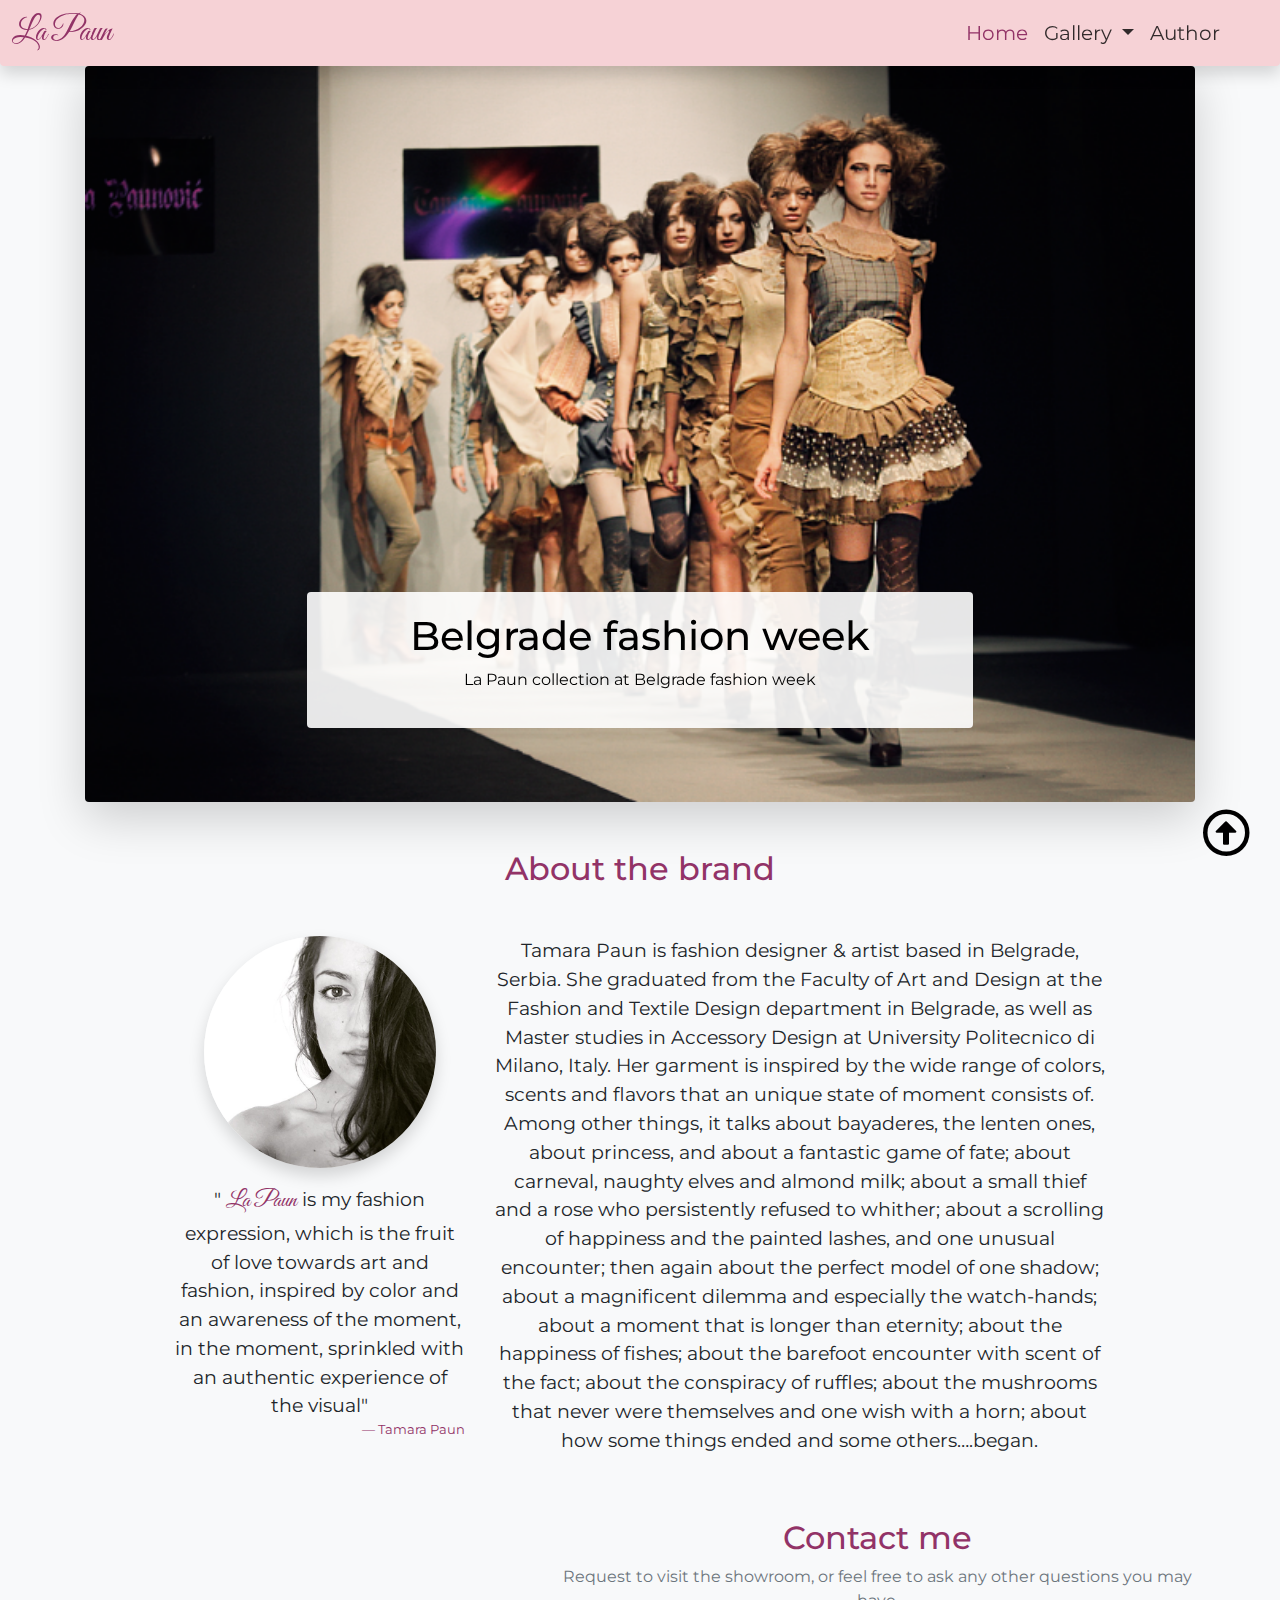
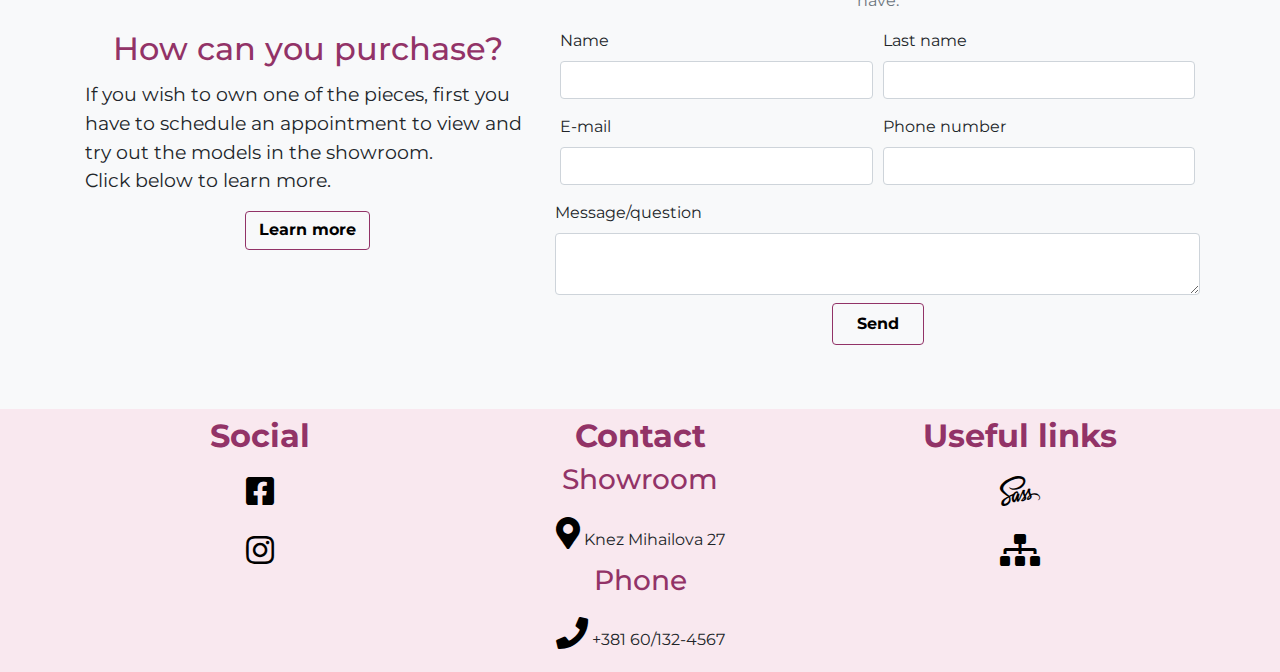
<file: index.html>
<!doctype html>
<html lang="en">
  <head>
    <meta charset="utf-8">
    <meta name="viewport" content="width=device-width, initial-scale=1, shrink-to-fit=no"/>
    <meta name="description" content="La Paun is a fashion brand created by fashion designer Tamara Paun from Serbia. She makes one of a kind and interesting designs."/>
    <meta name="keywords" content="la paun,tamara paun,fashion,designer,tamara paunovic"/>
    <link rel="shortcut icon" href="assets/img/logo.ico" type="image/x-icon"/>
    <title>La Paun</title>
    <link rel="stylesheet" href="assets/css/bootstrap.min.css">
    <link rel="stylesheet" href="https://use.fontawesome.com/releases/v5.12.1/css/all.css">
    <link rel="stylesheet" type="text/css" href="assets/css/style.min.css">

    
  </head>
  <body class="bg-light">
    <header id="nav" class="sticky-top">
      <nav class="navbar navbar-expand-md shadow rounded-bottom">
        <a class="navbar-brand ml-2" href="index.html">La Paun</a>
        <button class="navbar-toggler" type="button" data-toggle="collapse" data-target="#navbarSupportedContent" aria-controls="navbarSupportedContent" aria-expanded="false" aria-label="Toggle navigation">
            <i class="fas fa-bars"></i>
        </button>
      
        <div class="collapse navbar-collapse" id="navbarSupportedContent">
          <ul class="navbar-nav ml-auto mr-md-5">
            <li class="nav-item">
              <a class="nav-link active" href="index.html">Home</a>
            </li>
            <li class="nav-item dropdown">
              <a class="nav-link dropdown-toggle" href="#" id="navbarDropdown" role="button" data-toggle="dropdown" aria-haspopup="true" aria-expanded="false">
                Gallery
              </a>
              <div class="dropdown-menu shadow" aria-labelledby="navbarDropdown">
                <a class="dropdown-item" href="prvaKol.html">The dangerous walk<br class="d-none d-md-inline"/> on the brows edges</a>
                <hr/>
                <a class="dropdown-item" href="drugaKol.html">Collection of<br class="d-none d-md-inline"/> thoughtful items</a>
              </div>
            </li>
            <li class="nav-item">
                <a class="nav-link" href="author.html">Author </a>
              </li>
          </ul>
        </div>
      </nav>
    </header>
    <main>
      <div id="scroll"><a href="#"><i class="far fa-arrow-alt-circle-up"></i></a></div>
      <div id="carousel" class="container">
        <div id="carouselExampleSlidesOnly" class="carousel slide carousel-fade" data-ride="carousel">
          <div class="carousel-inner shadow-lg rounded">
            <div class="carousel-item active">
              <img src="assets/img/runway.png" class="d-block w-100 img-fluid" alt="...">
              <div class="carousel-caption rounded">
                <h1>Belgrade fashion week</h1>
                <p>La Paun collection at Belgrade fashion week</p>
              </div>
            </div>
            <div class="carousel-item">
                <img src="assets/img/clothes.jpg" class="d-block w-100 img-fluid" alt="...">
                <div class="carousel-caption rounded">
                  <h1>Come see my creations</h1>
                  <p><a href="#form">Ask for an appointment</a> to visit the showroom</p> 
                </div>
            </div>
          </div>
        </div>
      </div>
      <div id="about" class="container w-75 mb-5">
        <h2 class="text-center mt-5 mb-5">About the brand</h2>
        <div id="about" class="row justify-content-around">
          <div class="col-sm-12 col-lg-4 d-flex d-lg-block mb-5 mb-lg-0">
            <figure class="mx-auto">
              <img src="assets/img/tamarapaun.jpg" alt="tamarapaun" class="img-fluid rounded-circle shadow"/>
            </figure>
            <blockquote class="blockquote">
              <p class="mb-0 text-center">" <span>La Paun</span>  is my fashion expression, which is the fruit of love towards art and fashion, 
                inspired by color and an awareness of the moment, in the moment, sprinkled with an authentic experience of the visual"</p>
              <footer class="blockquote-footer text-right">Tamara Paun</footer>
            </blockquote>
          </div>
          <div class="col-sm-12 col-lg-8 d-flex">
            <p class="text-center align-self-center">Tamara Paun is fashion designer & artist based in Belgrade, Serbia. She graduated from the Faculty of Art and Design at the Fashion and Textile Design department in Belgrade, as well as Master studies in Accessory Design at University Politecnico di Milano, Italy.
              Her garment is inspired by the wide range of colors, scents and flavors that an unique state of moment consists of. Among other things, it talks about bayaderes, the lenten ones, about princess, and about a fantastic game of fate; about carneval, naughty elves and almond milk; 
              about a small thief and a rose who persistently refused to whither; about a scrolling of happiness and the painted lashes, and one unusual encounter; then again about the perfect model of one shadow; about a magnificent dilemma and especially the watch-hands; about a moment that is 
              longer than eternity; about the happiness of fishes; about the barefoot encounter with scent of the fact; about the conspiracy of ruffles; about the mushrooms that never were themselves and one wish with a horn; about how some things ended and some others….began.
              </p>
          </div>
        </div>
      </div>
      <div id="form" class="container mb-5">
        <div class="row">
          <div class="col-sm-12 col-lg-5 d-flex">
            <div class="card bg-transparent border-0 align-self-center">
              <div class="card-body p-0">
                <h2 class="card-title text-center">How can you purchase?</h2>
                <p class="card-text">If you wish to own one of the pieces, first you have to schedule an appointment to view and try out the models in the showroom. <br>Click below to learn more.</p>
                <button type="button" class="btn mx-auto d-block" data-toggle="modal" data-target="#exampleModal">Learn more</button>
                
                <div class="modal fade" id="exampleModal" tabindex="-1" role="dialog" aria-labelledby="exampleModalLabel" aria-hidden="true">
                  <div class="modal-dialog">
                    <div class="modal-content">
                      <div class="modal-header">
                        <h2 class="modal-title" id="exampleModalLabel">How to buy a creation</h2>
                        <button type="button" class="close" data-dismiss="modal" aria-label="Close">
                          <span aria-hidden="true">&times;</span>
                        </button>
                      </div>
                      <div class="modal-body">
                        <p>Because the creations are unique and not all of them are displayed on the website you need to come and see everything that is available.</p>
                        <p>First, fill out the form on the website, or call me on the provided phone number to find out when you can come to my showroom in Knez Mihailova street.</p>
                        <p>Then you can choose a model and we will take measurements for the tailor, because every piece is custom made and is not readily available in different sizes.</p>
                        <p>Once it is finished I will contact you so you can come over and pick it up and you can enjoy your new one of a kind fashion piece.</p>
                      </div>
                      <div class="modal-footer">
                        <button type="button" class="btn" data-dismiss="modal">Close</button>
                      </div>
                    </div>
                  </div>
              </div>
              </div>
            </div>
          </div>
          <div class="col-sm-12 col-lg-7">
            <h2 class="text-center mt-5 mt-lg-0">Contact me</h2>
            <p class="text-center text-muted">Request to visit the showroom, or feel free to ask any other questions you may have.</p>
            <form action method="post" class="needs-validation" novalidate="" _lpchecked="1">
              <div class="form-row">
                <div class="form-group col">
                  <label for="first-name">Name</label>
                  <input type="text" name="firstname" id="first-name" class="form-control" required=""> 
                </div>
                <div class="form-group col">
                  <label for="last-name">Last name</label>
                  <input type="text" name="lastname" id="last-name" class="form-control" required=""> 
                </div>
              </div>
              <div class="form-row">
                <div class="form-group col">
                  <label for="last-name">E-mail</label>
                  <input type="text" name="lastname" id="last-name" class="form-control" required=""> 
                </div>
                <div class="form-group col">
                  <label for="last-name">Phone number</label>
                  <input type="text" name="lastname" id="last-name" class="form-control" required=""> 
                </div>
              </div>
              <div class="form-row">
                <label for="validationTextarea">Message/question</label>
                <textarea class="form-control" id="validationTextarea" required=""></textarea>
              </div>
              <div class="form-group col">
                <button type="submit" class="btn d-block mx-auto mt-2 py-2 px-4">Send</button>
              </div>
            </form>
          </div>
        </div>
      </div>
    </main>
    <footer id="footer" class="py-2">
      <div class="container">
        <div class="row">
          <div class="col-sm-12 col-md mb-4 mb-lg-0">
            <h2 class="text-center">Social</h2>
            <ul class="list-group list-group-flush bg-transparent">
              <li class="list-group-item"> <a href="https://www.facebook.com/" target="blank"><i class="fab fa-facebook-square"></i></a></li>
              <li class="list-group-item"><a href="https://www.instagram.com/la_paun/" target="blank"><i class="fab fa-instagram"></i></a></li>
            </ul>
          </div>
          <div class="col-sm-12 col-md mb-4 mb-lg-0">
            <h2 class="text-center mb-2">Contact</h2>
            <ul class="list-group list-group-flush bg-transparent">
              <h3 class="text-center">Showroom</h3>
              <li class="list-group-item"><i class="fas fa-map-marker-alt"></i> Knez Mihailova 27</a></li>
              <h3 class="text-center">Phone</h3>
              <li class="list-group-item"><i class="fas fa-phone"></i> +381 60/132-4567</a></li>
            </ul>
          </div>
          <div class="col-sm-12 col-md">
            <h2 class="text-center">Useful links</h2>
            <ul class="list-group list-group-flush bg-transparent">
              <li class="list-group-item"> <a href="assets/css/style.scss" target="blank"><i class="fab fa-sass"></i></a></li>
              <li class="list-group-item"><a href="sitemap.xml" target="blank"><i class="fas fa-sitemap"></i></a></li>
            </ul>
          </div>
        </div>
      </div>
    </footer>
    <script src="https://code.jquery.com/jquery-3.5.1.slim.min.js" integrity="sha384-DfXdz2htPH0lsSSs5nCTpuj/zy4C+OGpamoFVy38MVBnE+IbbVYUew+OrCXaRkfj" crossorigin="anonymous"></script>
    <script src="https://cdn.jsdelivr.net/npm/popper.js@1.16.0/dist/umd/popper.min.js" integrity="sha384-Q6E9RHvbIyZFJoft+2mJbHaEWldlvI9IOYy5n3zV9zzTtmI3UksdQRVvoxMfooAo" crossorigin="anonymous"></script>
    <script src="https://stackpath.bootstrapcdn.com/bootstrap/4.5.0/js/bootstrap.min.js" integrity="sha384-OgVRvuATP1z7JjHLkuOU7Xw704+h835Lr+6QL9UvYjZE3Ipu6Tp75j7Bh/kR0JKI" crossorigin="anonymous"></script>
  </body>
</html>
</file>
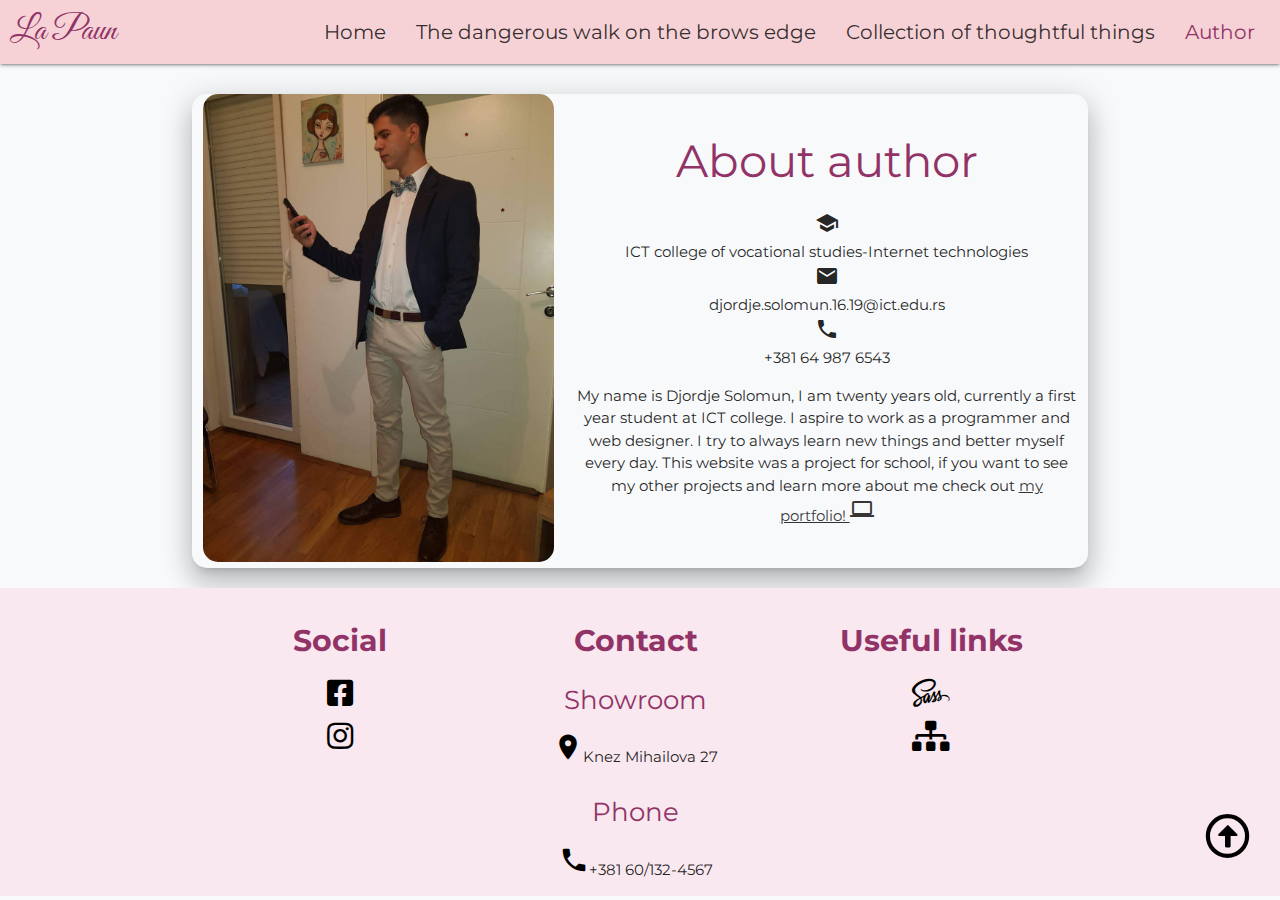
<file: author.html>
<!DOCTYPE html>
<html lang="en">
<head>
    <meta charset="UTF-8">
    <meta name="viewport" content="width=device-width, initial-scale=1.0">
    <meta name="description" content="Information about the author of La Paun website."/>
    <meta name="keywords" content="la paun, web, designer, developer, author"/>
    <link rel="shortcut icon" href="assets/img/logo.ico" type="image/x-icon"/>
    <title>About author | La Paun</title>
    <link href="https://fonts.googleapis.com/icon?family=Material+Icons" rel="stylesheet">
    <link rel="stylesheet" href="https://cdnjs.cloudflare.com/ajax/libs/materialize/1.0.0/css/materialize.min.css"/>
    <link rel="stylesheet" href="https://use.fontawesome.com/releases/v5.12.1/css/all.css"/>
    <link rel="stylesheet" href="assets/css/style.min.css"/>
</head>
<body>
    
    <header>
        <nav class="nav-wraper">
            <a href="index.html" class="brand-logo">La Paun</a>
            <a href="#" class="sidenav-trigger right" data-target="mobile-links"><i class="fas fa-bars"></i></a>
            <ul class="right hide-on-med-and-down">
                <li><a href="index.html">Home</a></li>
                <li><a href="prvaKol.html">The dangerous walk on the brows edge</a></li>
                <li><a href="drugaKol.html">Collection of thoughtful things</a></li>
                <li><a class="active" href="author.html">Author</a></li>
            </ul>
        </nav>
        <ul class="sidenav" id="mobile-links">
            <li><a href="index.html">Home</a></li>
            <li><a href="prvaKol.html" class="truncate">The dangerous walk on the brows edge</a></li>
            <li><a href="drugaKol.html">Collection of thoughtful things</a></li>
            <li><a href="author.html">Author</a></li>
        </ul>
    </header>
    
    <main id="author">
        <div id="scroll"><a href="#"><i class="far fa-arrow-alt-circle-up"></i></a></div>
        <div class="container z-depth-4">
            <div class="row">
                <div class="col s8 l5">
                        <img src="assets/img/author.jpg" alt="authorimage" class="responsive-img">
                </div>
                <div class="col s12 l7 center">
                    <h1>About author</h1>
                    <ul>
                        <li><i class="material-icons">school</i></li>
                        <li>ICT college of vocational studies-Internet technologies</li>
                        <li><i class="material-icons">email</i></li>
                        <li>djordje&#46;solomun&#46;16&#46;19&#64;ict&#46;edu&#46;rs</li>
                        <li></li>
                        <li><i class="material-icons">phone</i></li>
                        <li>+381 64 987 6543</li>
                    </ul>
                    <p>My name is Djordje Solomun, I am twenty years old, currently a first year student at ICT college. I aspire to work as a programmer and web designer.
                        I try to always learn new things and better myself every day. This website was a project for school, if you want to see my other projects and learn more
                    about me check out <a href="https://djotaa.github.io/WebPortfolio/" target="blank"> my portfolio! <i class="material-icons">laptop</i></a></p>
                </div>
            </div>
        </div>
    </main>

    <footer id="footer">
        <div class="container displayflex">
            <div class="kolona center">
                <h2 class="math2">Social</h2>
                <ul>
                    <li class="margina"><a href="https://www.facebook.com/" target="blank"><i class="fab fa-facebook-square"></i></a></li>
                    <li class="margina"><a href="https://www.instagram.com/la_paun/" target="blank"><i class="fab fa-instagram"></i></a></li>
                </ul>
            </div>
            <div class="kolona center">
                <h2 class="math2">Contact</h2>
                <ul>
                    <h3 class="math3">Showroom</h3>
                    <li><i class="material-icons">room</i>Knez Mihailova 27</li>
                    <h3 class="math3">Phone</h3>
                    <li><i class="material-icons">call</i>+381 60/132-4567</li>
                </ul>
            </div>  
            <div class="kolona center">
                <h2 class="math2">Useful links</h2>
                <ul>
                    <li class="margina"><a href="assets/css/style.scss" target="blank"><i class="fab fa-sass"></i></a></li>
                    <li class="margina"><a href="sitemap.xml" target="blank"><i class="fas fa-sitemap"></i></a></li>
                </ul>
            </div>   
        </div>
    </footer>
    <script src="https://code.jquery.com/jquery-3.5.1.min.js"></script>
    <script src="https://cdnjs.cloudflare.com/ajax/libs/materialize/1.0.0/js/materialize.min.js"></script>
    <script>
        $(document).ready(function(){
            $('.sidenav').sidenav();
            $('.dropdown-trigger').dropdown();
        })
    </script>
</body>
</html>
</file>
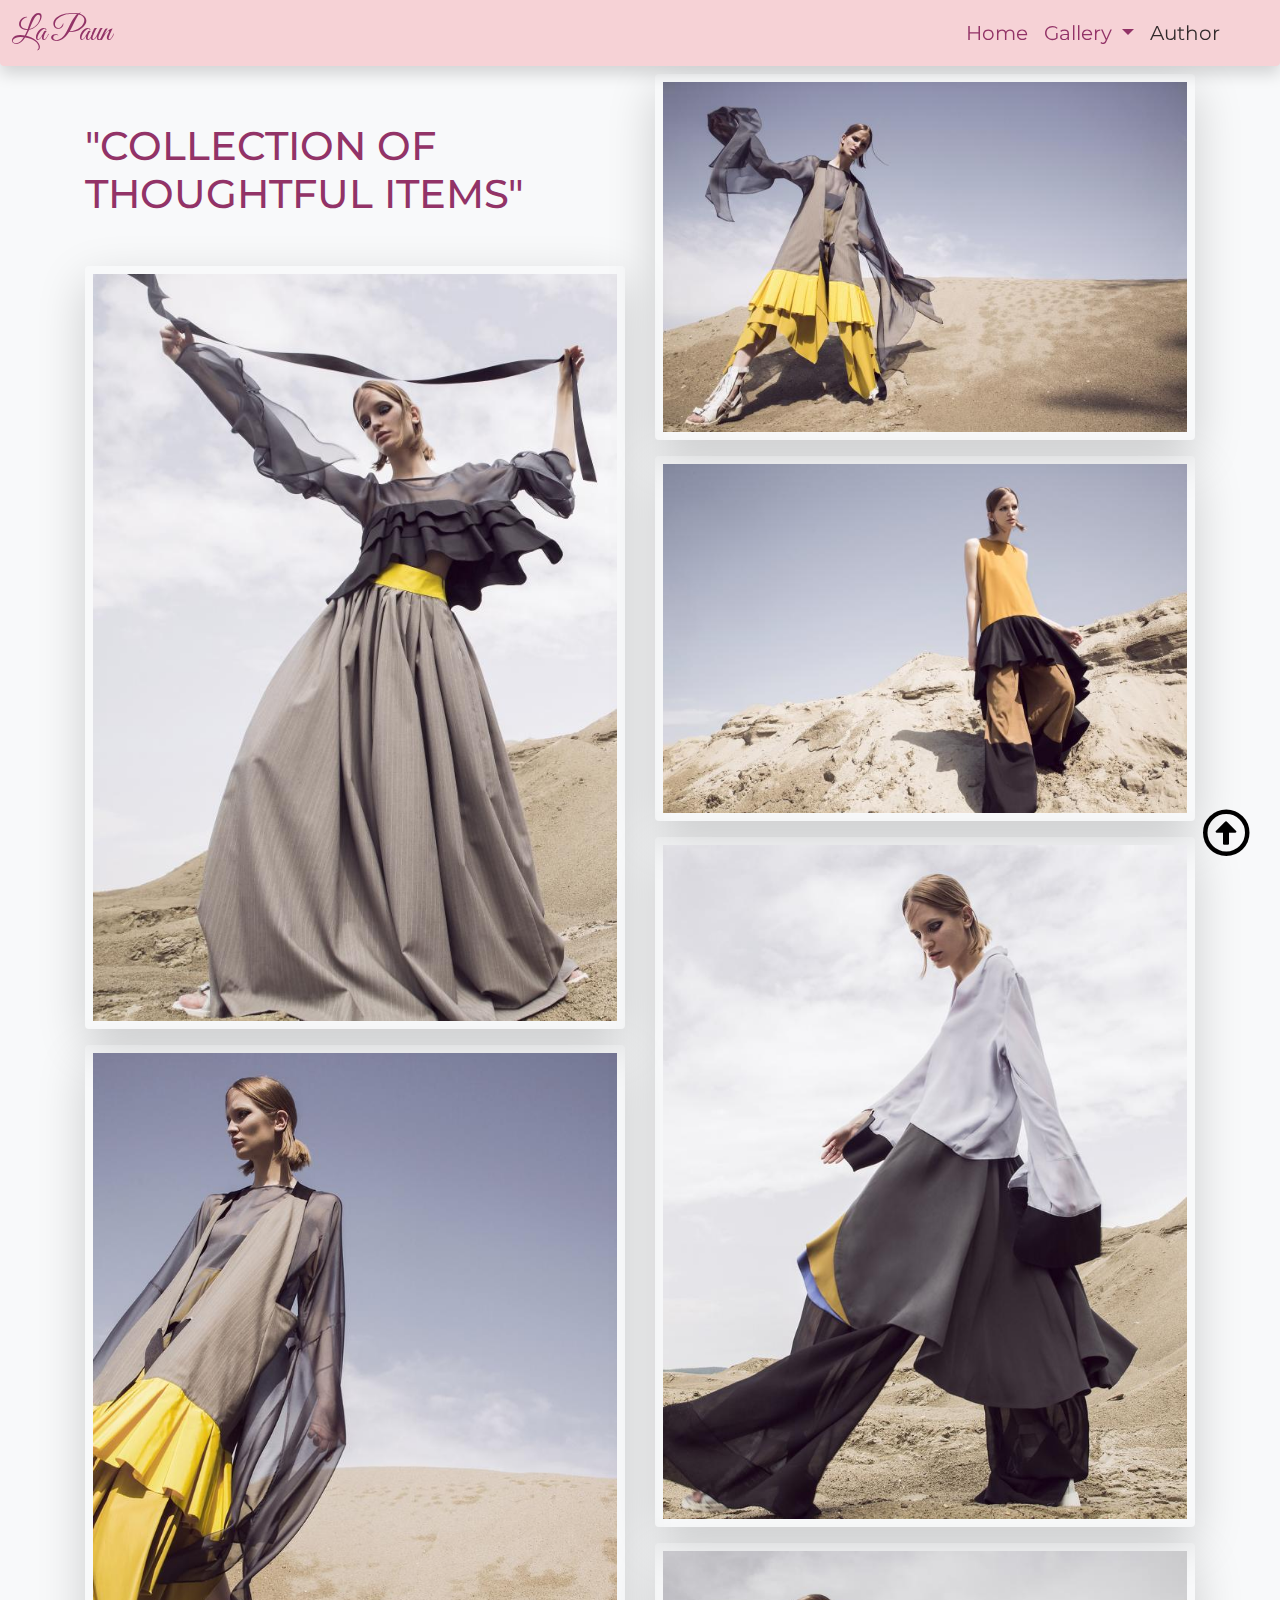
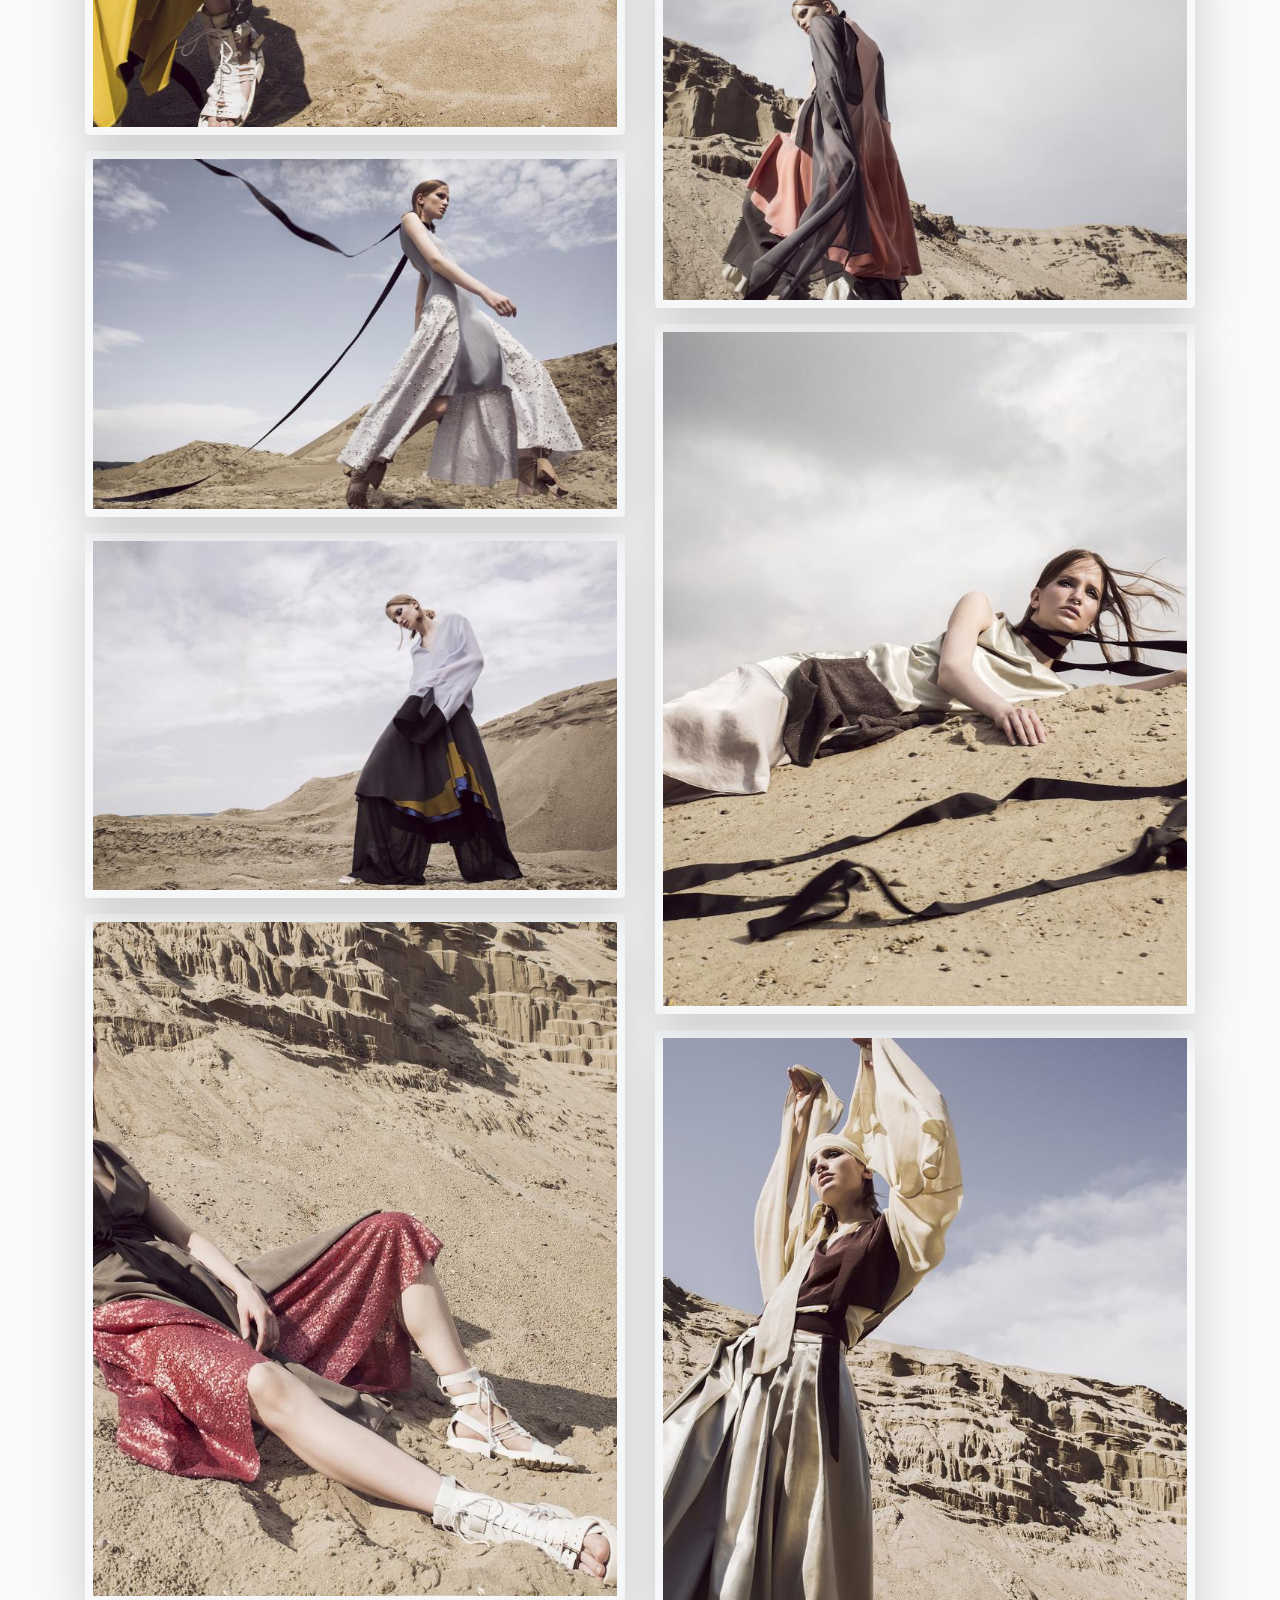
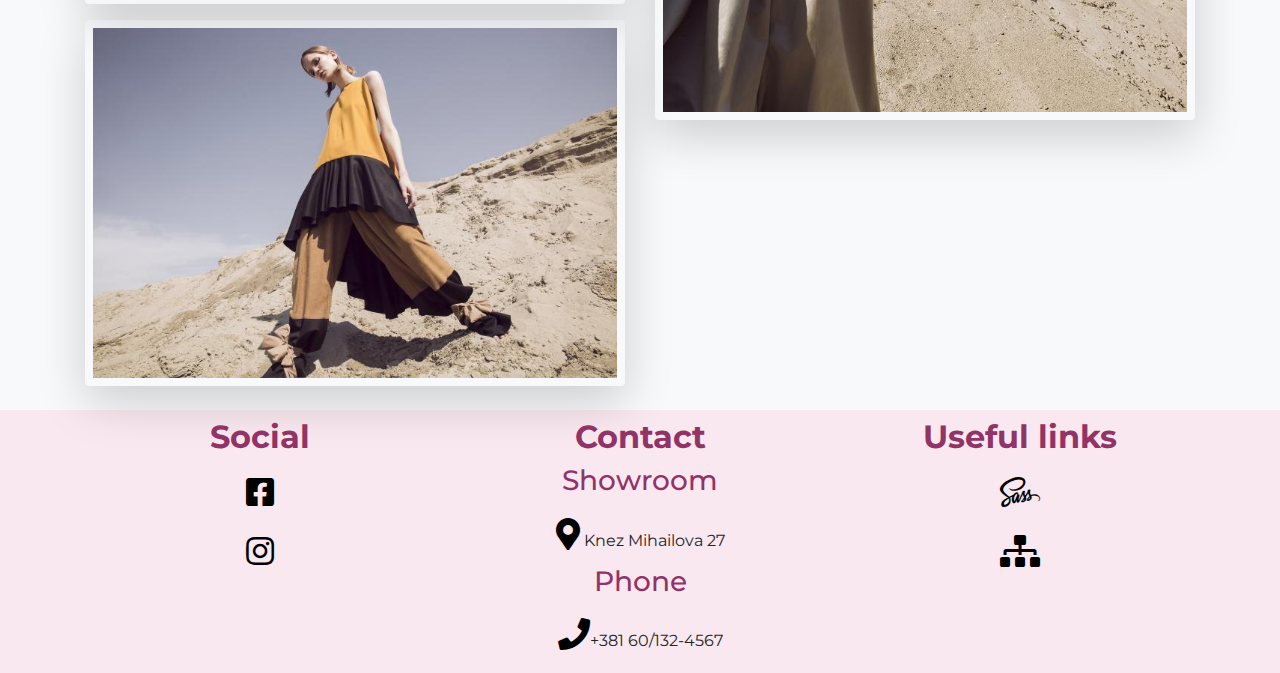
<file: drugaKol.html>
<!doctype html>
<html lang="en">
  <head>
    <meta charset="utf-8">
    <meta name="viewport" content="width=device-width, initial-scale=1, shrink-to-fit=no"/>
    <meta name="description" content="Collection of thoughtful items photo gallery"/>
    <meta name="keywords" content="la paun, fashion, designer, gallery, photo"/>
    <link rel="shortcut icon" href="assets/img/logo.ico" type="image/x-icon"/>
    <title>La Paun | Collection of thoughtful items</title>
    <link rel="stylesheet" href="assets/css/bootstrap.min.css">
    <link rel="stylesheet" href="https://use.fontawesome.com/releases/v5.12.1/css/all.css">
    <link rel="stylesheet" type="text/css" href="assets/css/style.min.css">
    
  </head>
  <body>
    

    <header class="sticky-top">
      <nav class="navbar navbar-expand-md shadow rounded-bottom">
        <a class="navbar-brand ml-2" href="index.html">La Paun</a>
        <button class="navbar-toggler" type="button" data-toggle="collapse" data-target="#navbarSupportedContent" aria-controls="navbarSupportedContent" aria-expanded="false" aria-label="Toggle navigation">
            <i class="fas fa-bars"></i>
        </button>
      
        <div class="collapse navbar-collapse" id="navbarSupportedContent">
          <ul class="navbar-nav ml-auto mr-md-5">
            <li class="nav-item">
              <a class="nav-link active" href="index.html">Home</a>
            </li>
            <li class="nav-item dropdown">
              <a class="nav-link active dropdown-toggle" href="#" id="navbarDropdown" role="button" data-toggle="dropdown" aria-haspopup="true" aria-expanded="false">
                Gallery
              </a>
              <div class="dropdown-menu shadow" aria-labelledby="navbarDropdown">
                <a class="dropdown-item" href="prvaKol.html">The dangerous walk<br class="d-none d-md-inline"/> on the brows edges</a>
                <hr/>
                <a class="dropdown-item active" href="drugaKol.html">Collection of<br class="d-none d-md-inline"/> thoughtful items</a>
              </div>
            </li>
            <li class="nav-item">
                <a class="nav-link" href="author.html">Author </a>
              </li>
          </ul>
        </div>
      </nav>
    </header>
    <main>
      <div id="scroll"><a href="#"><i class="far fa-arrow-alt-circle-up"></i></a></div>
      <div id="gallery" class="container py-2">
        <div class="row">
          <div class="col-12 col-md-6">
            <h1 class="my-5 text-uppercase">"Collection of thoughtful items"</h1>
            <figure>
              <img src="assets/img/thoughtful1.jpg" alt="thoughtful1" class="img-fluid rounded shadow-lg p-2"/>
            </figure>
            <figure>
              <img src="assets/img/thoughtful3.jpg" alt="thoughtful3" class="img-fluid rounded shadow-lg p-2"/>
            </figure>
            <figure>
              <img src="assets/img/thoughtful5.jpg" alt="thoughtful5" class="img-fluid rounded shadow-lg p-2"/>
            </figure>
            <figure>
              <img src="assets/img/thoughtful7.jpg" alt="thoughtful7" class="img-fluid rounded shadow-lg p-2"/>
            </figure>
            <figure>
              <img src="assets/img/thoughtful9.jpg" alt="thoughtful9" class="img-fluid rounded shadow-lg p-2"/>
            </figure>
            <figure>
              <img src="assets/img/thoughtful4.jpg" alt="thoughtful4" class="img-fluid rounded shadow-lg p-2"/>
            </figure>
          </div>
          <div class="col-12 col-md-6">
            <figure>
              <img src="assets/img/thoughtful2.jpg" alt="thoughtful2" class="img-fluid rounded shadow-lg p-2"/>
            </figure>
            <figure>
              <img src="assets/img/thoughtful6.jpg" alt="thoughtful6" class="img-fluid rounded shadow-lg p-2"/>
            </figure>
            <figure>
              <img src="assets/img/thoughtful8.jpg" alt="thoughtful8" class="img-fluid rounded shadow-lg p-2"/>
            </figure>
            <figure>
              <img src="assets/img/thoughtful10.jpg" alt="thoughtful10" class="img-fluid rounded shadow-lg p-2"/>
            </figure>
            <figure>
              <img src="assets/img/thoughtful12.jpg" alt="thoughtful12" class="img-fluid rounded shadow-lg p-2"/>
            </figure>
            <figure>
              <img src="assets/img/thoughtful11.jpg" alt="thoughtful11" class="img-fluid rounded shadow-lg p-2"/>
            </figure>
          </div>
        </div>
      </div>
    </main>
    
    
    <footer id="footer" class="py-2">
      <div class="container">
        <div class="row">
          <div class="col-sm-12 col-md mb-4 mb-lg-0">
            <h2 class="text-center">Social</h2>
            <ul class="list-group list-group-flush bg-transparent">
              <li class="list-group-item"> <a href="https://www.facebook.com/" target="blank"><i class="fab fa-facebook-square"></i></a></li>
              <li class="list-group-item"><a href="https://www.instagram.com/la_paun/" target="blank"><i class="fab fa-instagram"></i></a></li>
            </ul>
          </div>
          <div class="col-sm-12 col-md mb-4 mb-lg-0">
            <h2 class="text-center mb-2">Contact</h2>
            <ul class="list-group list-group-flush bg-transparent">
              <h3 class="text-center">Showroom</h3>
              <li class="list-group-item"><i class="fas fa-map-marker-alt"></i> Knez Mihailova 27</a></li>
              <h3 class="text-center">Phone</h3>
              <li class="list-group-item"><i class="fas fa-phone"></i>+381 60/132-4567</a></li>
            </ul>
          </div>
          <div class="col-sm-12 col-md">
            <h2 class="text-center">Useful links</h2>
            <ul class="list-group list-group-flush bg-transparent">
              <li class="list-group-item"> <a href="assets/css/style.scss" target="blank"><i class="fab fa-sass"></i></a></li>
              <li class="list-group-item"><a href="sitemap.xml" target="blank"><i class="fas fa-sitemap"></i></a></li>
            </ul>
          </div>
        </div>
      </div>
    </footer>
    <script src="https://code.jquery.com/jquery-3.5.1.slim.min.js" integrity="sha384-DfXdz2htPH0lsSSs5nCTpuj/zy4C+OGpamoFVy38MVBnE+IbbVYUew+OrCXaRkfj" crossorigin="anonymous"></script>
    <script src="https://cdn.jsdelivr.net/npm/popper.js@1.16.0/dist/umd/popper.min.js" integrity="sha384-Q6E9RHvbIyZFJoft+2mJbHaEWldlvI9IOYy5n3zV9zzTtmI3UksdQRVvoxMfooAo" crossorigin="anonymous"></script>
    <script src="https://stackpath.bootstrapcdn.com/bootstrap/4.5.0/js/bootstrap.min.js" integrity="sha384-OgVRvuATP1z7JjHLkuOU7Xw704+h835Lr+6QL9UvYjZE3Ipu6Tp75j7Bh/kR0JKI" crossorigin="anonymous"></script>
  </body>
</html>
</file>
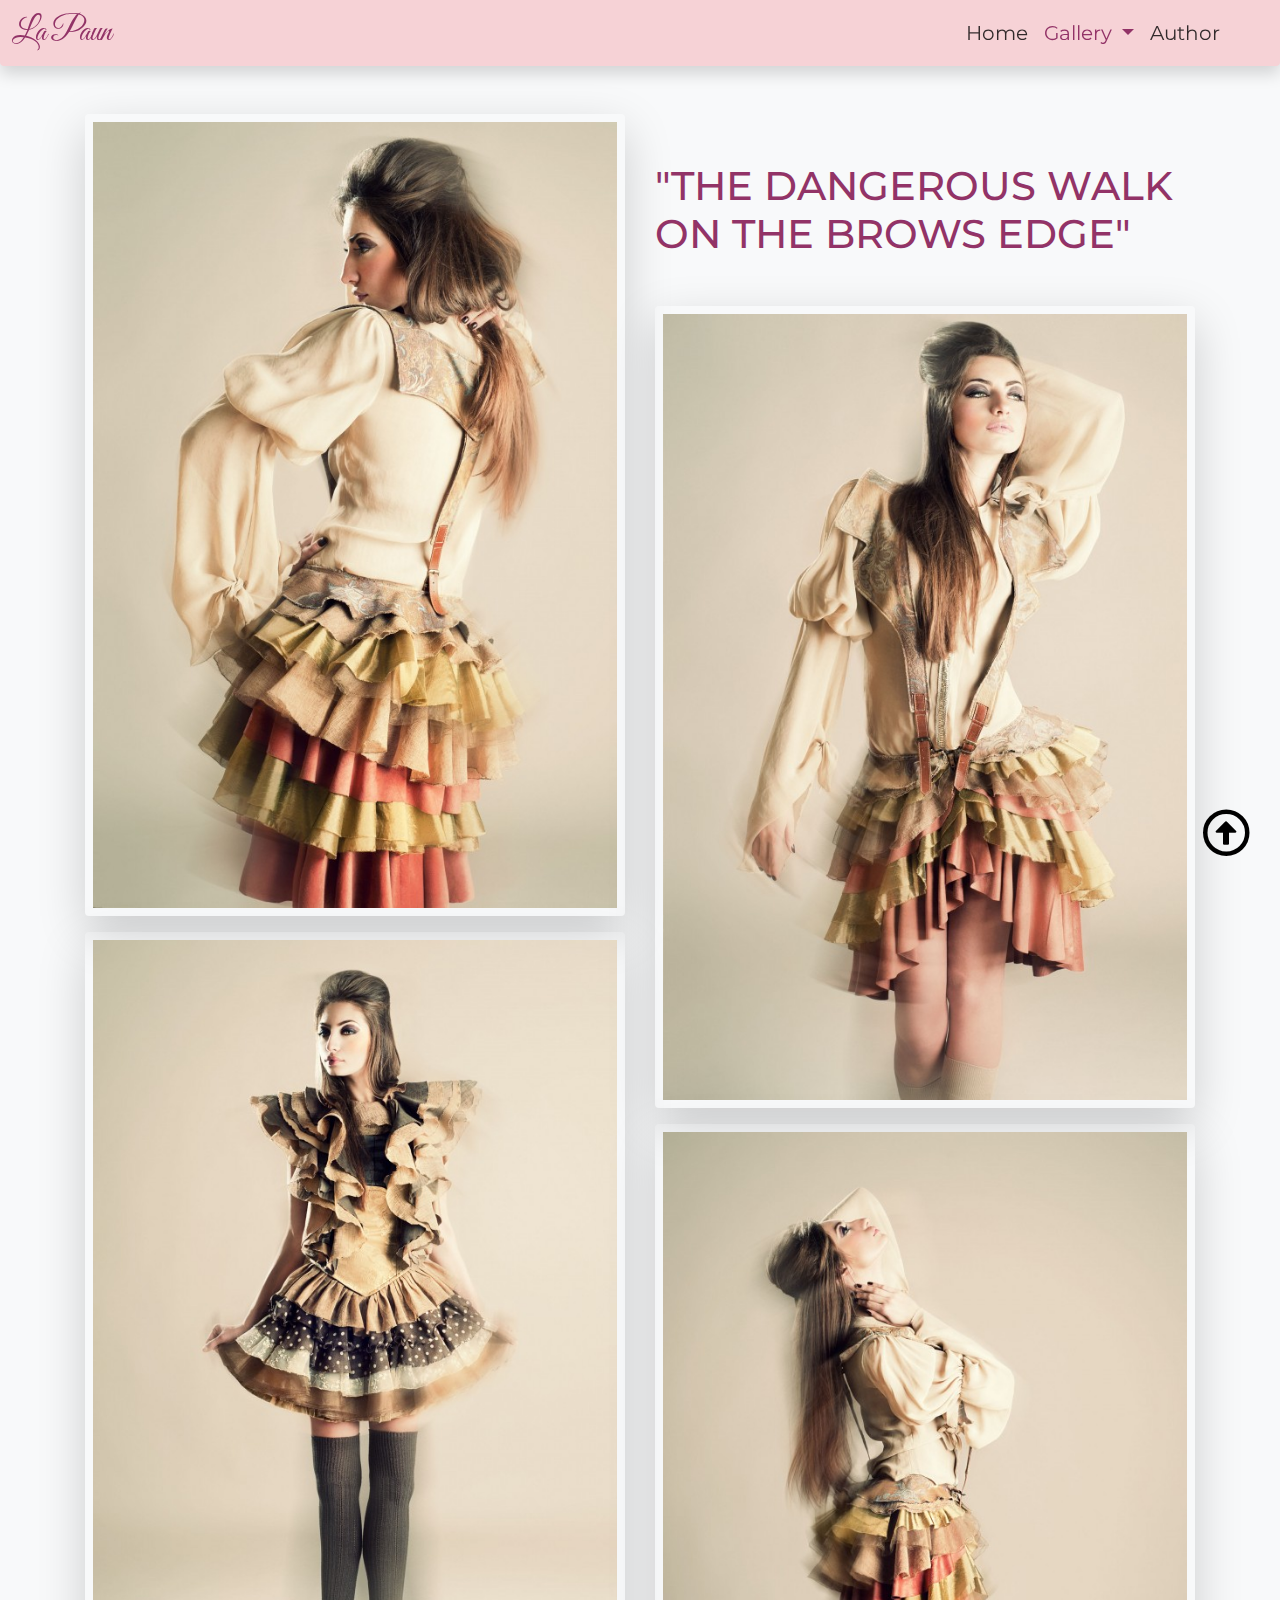
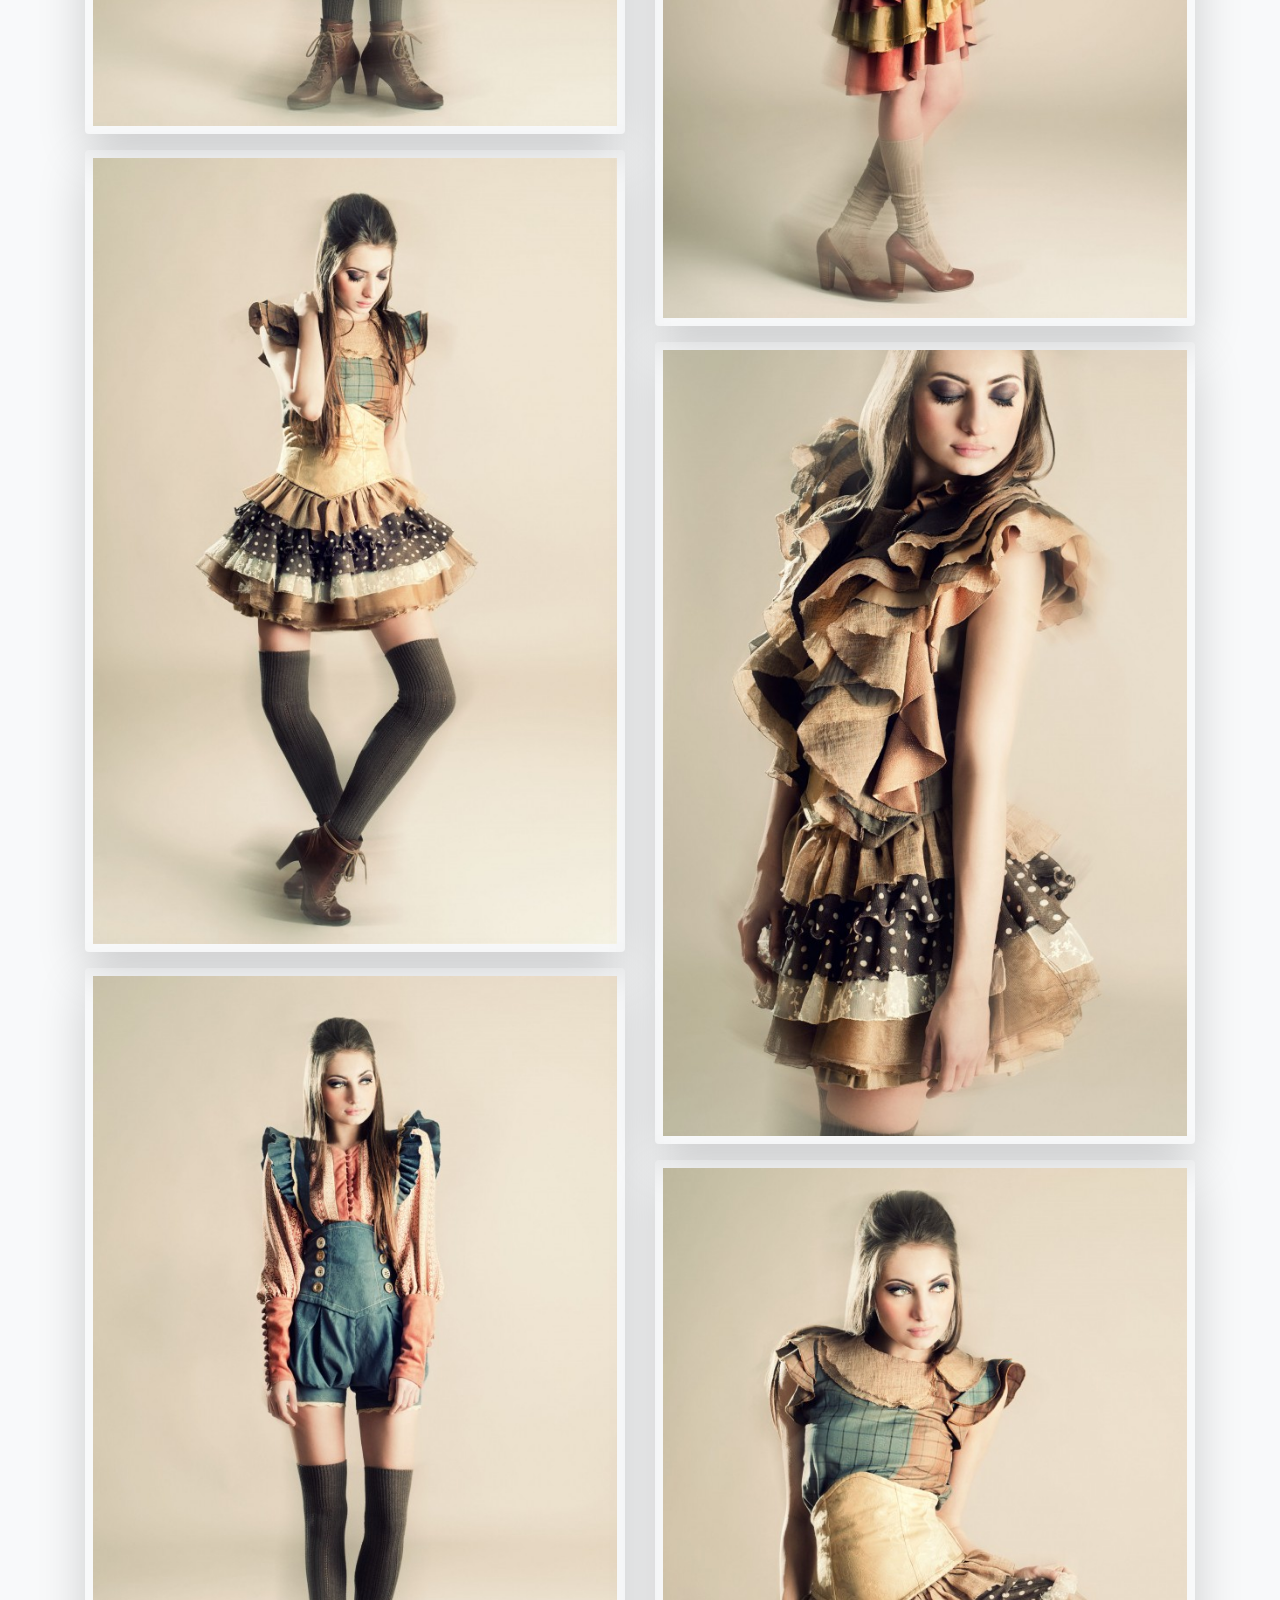
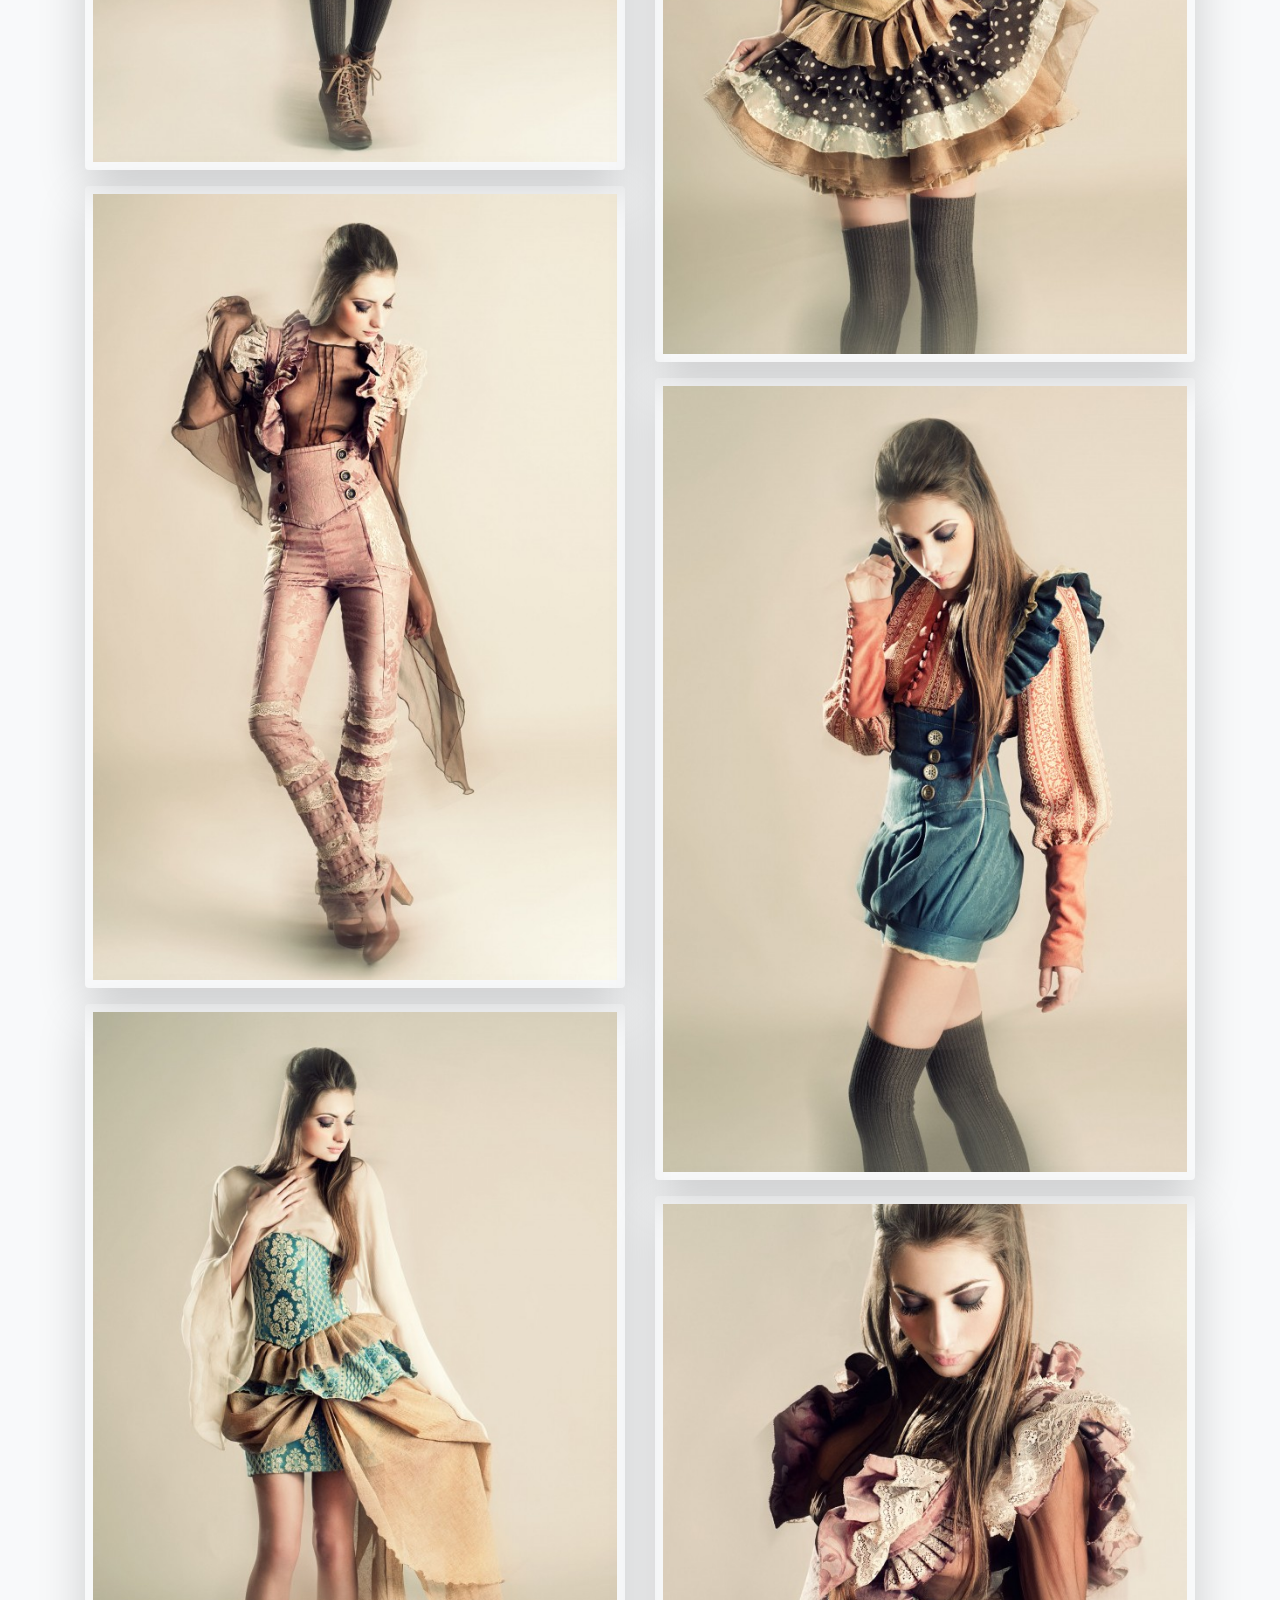
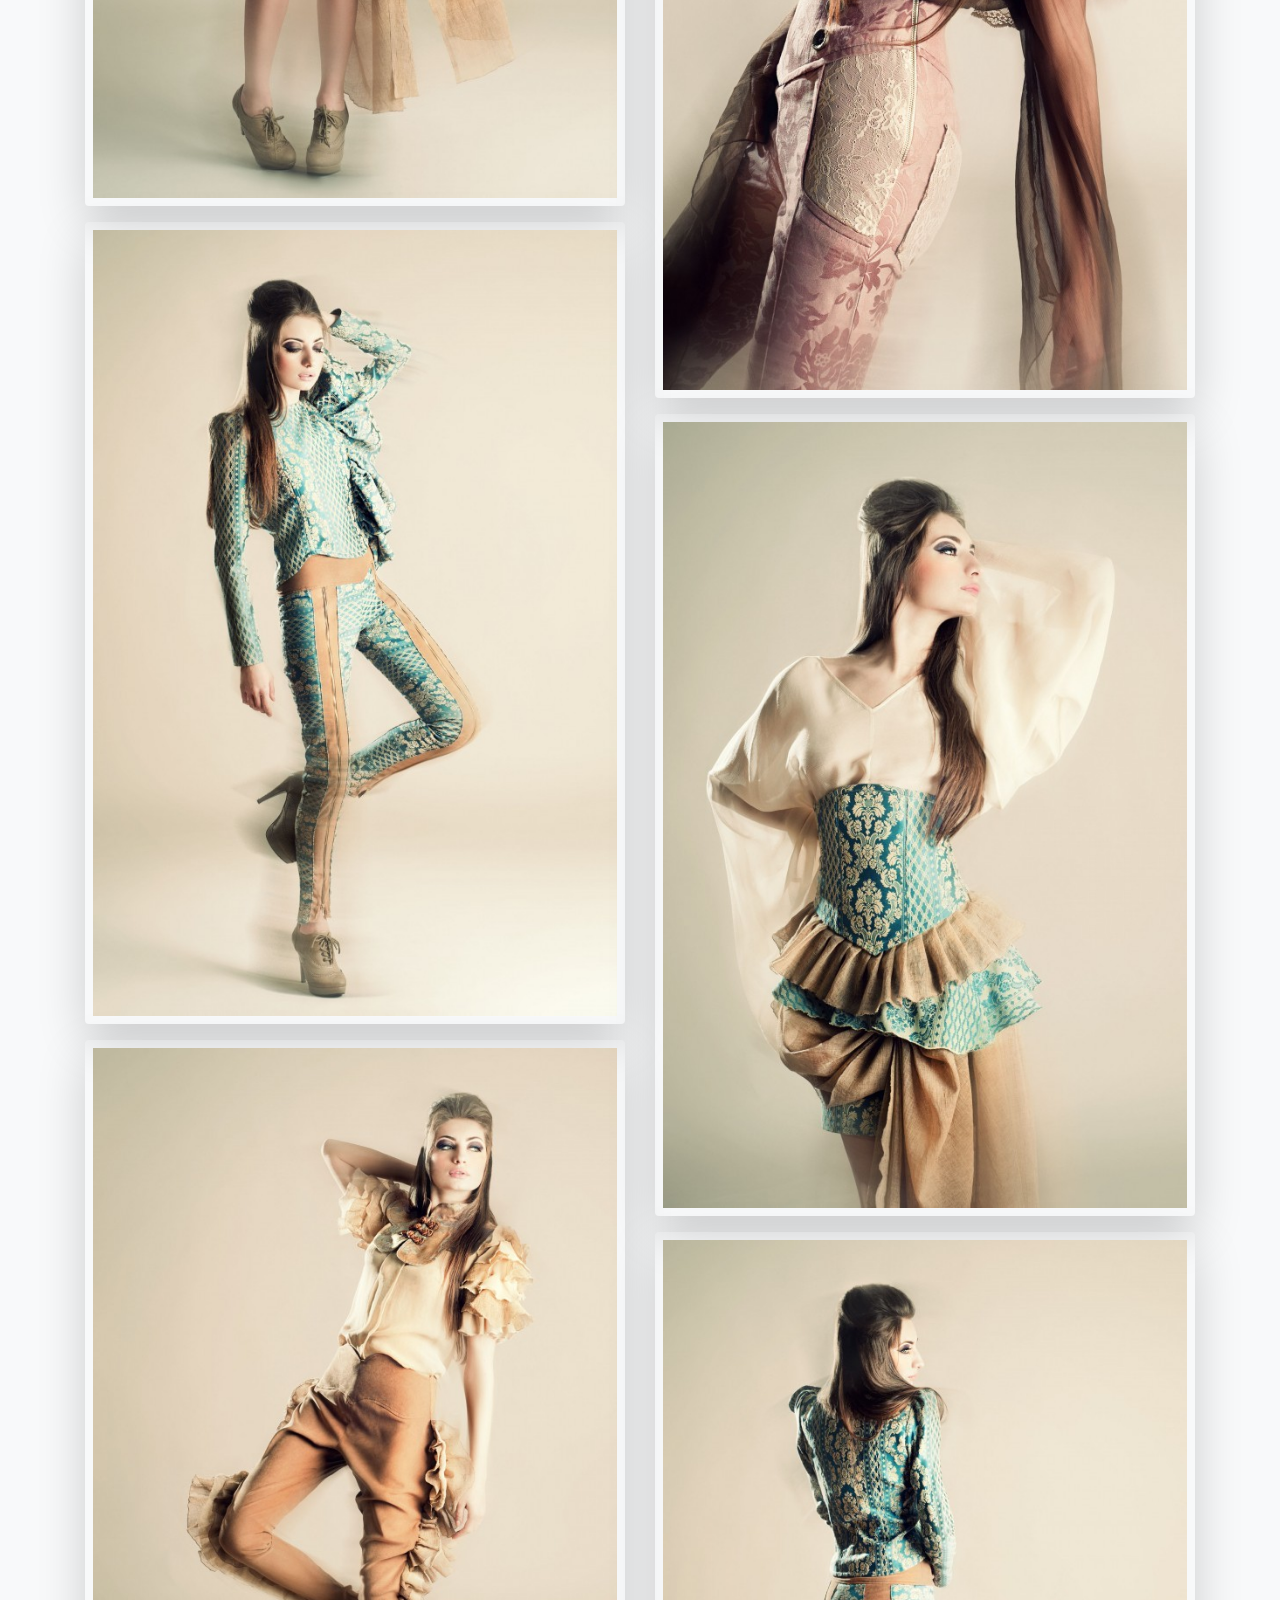
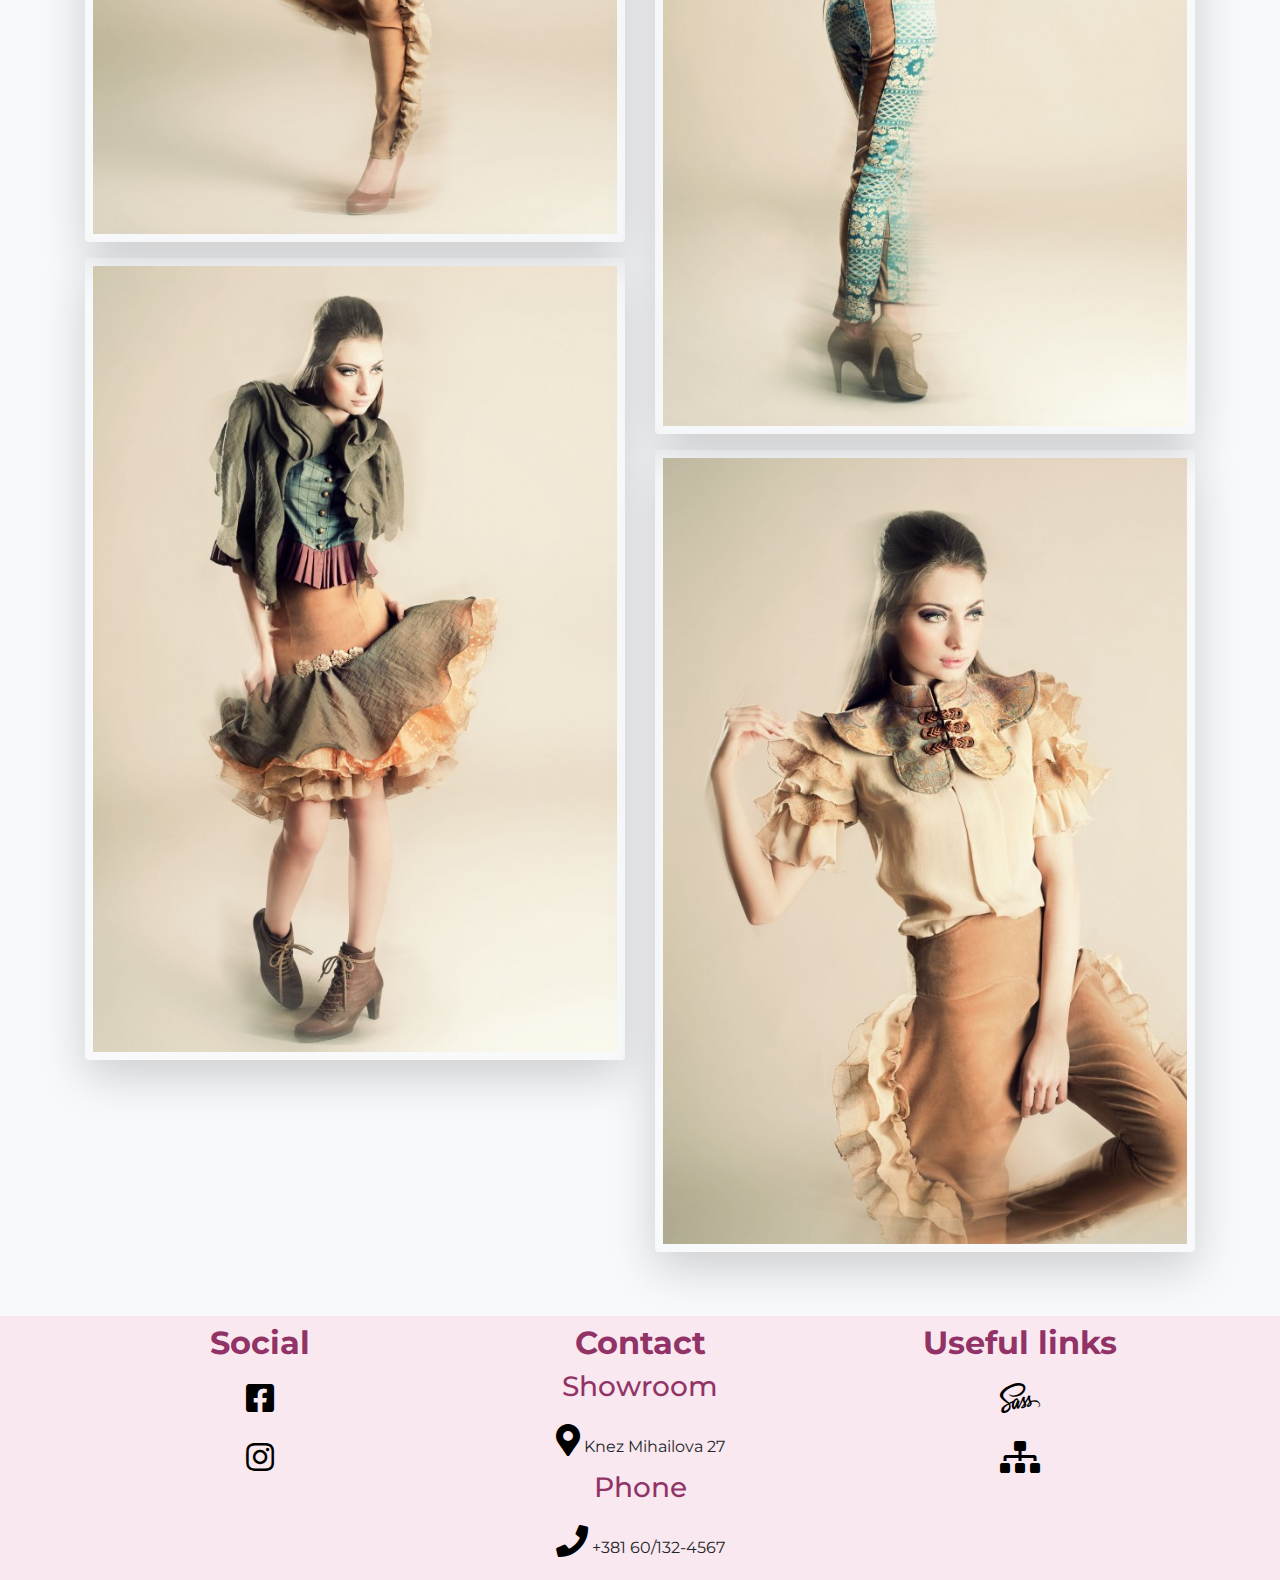
<file: prvaKol.html>
<!doctype html>
<html lang="en">
  <head>
    <meta charset="utf-8">
    <meta name="viewport" content="width=device-width, initial-scale=1, shrink-to-fit=no"/>
    <meta name="description" content="The dangerous walk on the brows edge photo gallery."/>
    <meta name="keywords" content="la paun, gallery, collection, "/>
    <link rel="shortcut icon" href="assets/img/logo.ico" type="image/x-icon"/>
    <title>La Paun | The dangerous walk on the brows edges</title>
    <link rel="stylesheet" href="assets/css/bootstrap.min.css">
    <link rel="stylesheet" href="https://use.fontawesome.com/releases/v5.12.1/css/all.css">
    <link rel="stylesheet" type="text/css" href="assets/css/style.min.css">

    
  </head>
  <body>
    

    <header class="sticky-top">
      <nav class="navbar navbar-expand-md shadow rounded-bottom">
        <a class="navbar-brand ml-2" href="index.html">La Paun</a>
        <button class="navbar-toggler" type="button" data-toggle="collapse" data-target="#navbarSupportedContent" aria-controls="navbarSupportedContent" aria-expanded="false" aria-label="Toggle navigation">
            <i class="fas fa-bars"></i>
        </button>
      
        <div class="collapse navbar-collapse" id="navbarSupportedContent">
          <ul class="navbar-nav ml-auto mr-md-5">
            <li class="nav-item">
              <a class="nav-link" href="index.html">Home</a>
            </li>
            <li class="nav-item dropdown">
              <a class="nav-link active dropdown-toggle" href="#" id="navbarDropdown" role="button" data-toggle="dropdown" aria-haspopup="true" aria-expanded="false">
                Gallery
              </a>
              <div class="dropdown-menu shadow" aria-labelledby="navbarDropdown">
                <a class="dropdown-item active" href="prvaKol.html">The dangerous walk<br class="d-none d-md-inline"/> on the brows edges</a>
                <hr/>
                <a class="dropdown-item" href="drugaKol.html">Collection of<br class="d-none d-md-inline"/> thoughtful items</a>
              </div>
            </li>
            <li class="nav-item">
                <a class="nav-link" href="author.html">Author </a>
              </li>
          </ul>
        </div>
      </nav>
    </header>
    
    <main>
      <div id="scroll"><a href="#"><i class="far fa-arrow-alt-circle-up"></i></a></div>
      <div id="gallery" class="container my-5">
        <div class="row reverse">
          <div class="col-12 col-md-6">
            <figure>
              <img src="assets/img/browsedge1.jpg" alt="browsedge1" class="img-fluid rounded shadow-lg p-2"/>
            </figure>
            <figure>
              <img src="assets/img/browsedge3.jpg" alt="browsedge3" class="img-fluid rounded shadow-lg p-2"/>
            </figure>
            <figure>
              <img src="assets/img/browsedge5.jpg" alt="browsedge5" class="img-fluid rounded shadow-lg p-2"/>
            </figure>
            <figure>
              <img src="assets/img/browsedge7.jpg" alt="browsedge7" class="img-fluid rounded shadow-lg p-2"/>
            </figure>
            <figure>
              <img src="assets/img/browsedge9.jpg" alt="browsedge9" class="img-fluid rounded shadow-lg p-2"/>
            </figure>
            <figure>
              <img src="assets/img/browsedge11.jpg" alt="browsedge11" class="img-fluid rounded shadow-lg p-2"/>
            </figure>
            <figure>
              <img src="assets/img/browsedge13.jpg" alt="browsedge13" class="img-fluid rounded shadow-lg p-2"/>
            </figure>
            <figure>
              <img src="assets/img/browsedge15.jpg" alt="browsedge15" class="img-fluid rounded shadow-lg p-2"/>
            </figure>
            <figure>
              <img src="assets/img/browsedge17.jpg" alt="browsedge17" class="img-fluid rounded shadow-lg p-2"/>
            </figure>
          </div>
          <div class="col-12 col-md-6">
            <h1 class="text-uppercase my-5">"The dangerous walk on the brows edge"</h1>
            <figure>
              <img src="assets/img/browsedge2.jpg" alt="browsedge2" class="img-fluid rounded shadow-lg p-2"/>
            </figure>
            <figure>
              <img src="assets/img/browsedge4.jpg" alt="browsedge4" class="img-fluid rounded shadow-lg p-2"/>
            </figure>
            <figure>
              <img src="assets/img/browsedge6.jpg" alt="browsedge6" class="img-fluid rounded shadow-lg p-2"/>
            </figure>
            <figure>
              <img src="assets/img/browsedge8.jpg" alt="browsedge8" class="img-fluid rounded shadow-lg p-2"/>
            </figure>
            <figure>
              <img src="assets/img/browsedge10.jpg" alt="browsedge10" class="img-fluid rounded shadow-lg p-2"/>
            </figure>
            <figure>
              <img src="assets/img/browsedge12.jpg" alt="browsedge12" class="img-fluid rounded shadow-lg p-2"/>
            </figure>
            <figure>
              <img src="assets/img/browsedge14.jpg" alt="browsedge14" class="img-fluid rounded shadow-lg p-2"/>
            </figure>
            <figure>
              <img src="assets/img/browsedge16.jpg" alt="browsedge16" class="img-fluid rounded shadow-lg p-2"/>
            </figure>
            <figure>
              <img src="assets/img/browsedge18.jpg" alt="browsedge18" class="img-fluid rounded shadow-lg p-2"/>
            </figure>
          </div>
        </div>
      </div>
    </main>
    
      <footer id="footer" class="py-2">
        <div class="container">
          <div class="row">
            <div class="col-sm-12 col-md mb-4 mb-lg-0">
              <h2 class="text-center">Social</h2>
              <ul class="list-group list-group-flush bg-transparent">
                <li class="list-group-item"> <a href="https://www.facebook.com/" target="blank"><i class="fab fa-facebook-square"></i></a></li>
                <li class="list-group-item"><a href="https://www.instagram.com/la_paun/" target="blank"><i class="fab fa-instagram"></i></a></li>
              </ul>
            </div>
            <div class="col-sm-12 col-md mb-4 mb-lg-0">
              <h2 class="text-center mb-2">Contact</h2>
              <ul class="list-group list-group-flush bg-transparent">
                <h3 class="text-center">Showroom</h3>
                <li class="list-group-item"><i class="fas fa-map-marker-alt"></i> Knez Mihailova 27</a></li>
                <h3 class="text-center">Phone</h3>
                <li class="list-group-item"><i class="fas fa-phone"></i> +381 60/132-4567</a></li>
              </ul>
            </div>
            <div class="col-sm-12 col-md">
              <h2 class="text-center">Useful links</h2>
              <ul class="list-group list-group-flush bg-transparent">
                <li class="list-group-item"> <a href="assets/css/style.scss" target="blank"><i class="fab fa-sass"></i></a></li>
                <li class="list-group-item"><a href="sitemap.xml" target="blank"><i class="fas fa-sitemap"></i></a></li>
              </ul>
            </div>
          </div>
        </div>
      </footer>
    <script src="https://code.jquery.com/jquery-3.5.1.slim.min.js" integrity="sha384-DfXdz2htPH0lsSSs5nCTpuj/zy4C+OGpamoFVy38MVBnE+IbbVYUew+OrCXaRkfj" crossorigin="anonymous"></script>
    <script src="https://cdn.jsdelivr.net/npm/popper.js@1.16.0/dist/umd/popper.min.js" integrity="sha384-Q6E9RHvbIyZFJoft+2mJbHaEWldlvI9IOYy5n3zV9zzTtmI3UksdQRVvoxMfooAo" crossorigin="anonymous"></script>
    <script src="https://stackpath.bootstrapcdn.com/bootstrap/4.5.0/js/bootstrap.min.js" integrity="sha384-OgVRvuATP1z7JjHLkuOU7Xw704+h835Lr+6QL9UvYjZE3Ipu6Tp75j7Bh/kR0JKI" crossorigin="anonymous"></script>
  </body>
</html>
</file>
<file: assets/css/style.min.css>
@import url(https://fonts.googleapis.com/css2?family=Great+Vibes&display=swap);@import url(https://fonts.googleapis.com/css2?family=Open+Sans&display=swap);@import url(https://fonts.googleapis.com/css2?family=Montserrat&display=swap);html{scroll-behavior:smooth}body{font-family:Montserrat,sans-serif}h2,h3{color:#923367}body{background-color:#f8f9fa}.displayflex{display:-webkit-box;display:-ms-flexbox;display:flex}.reverse{-ms-flex-wrap:wrap-reverse;flex-wrap:wrap-reverse}.margina{margin-bottom:10px}#scroll{font-size:3em;position:fixed;bottom:30px;right:30px;z-index:2}#scroll i{color:#000}#scroll i:hover{color:#923367}.navbar{padding:.25rem!important;background-color:#f6d2d6}nav .navbar-brand{font-size:2em;font-family:"Great vibes",cursive;color:#923367}nav a{color:rgba(0,0,0,.8);font-size:1.25em}nav a:hover{color:#923367!important;-webkit-transition:.3s;transition:.3s}nav .dropdown-menu{background-color:#f6d2d6;border:1px solid rgba(255,255,255,.15);padding:1rem 0;left:-50px}nav .dropdown-menu .dropdown-item{color:rgba(0,0,0,.8);line-height:1;padding:0 1.5rem;text-align:center}nav .dropdown-menu .dropdown-item:hover{color:#923367;background-color:transparent;-webkit-transition:.3s;transition:.3s}nav .navbar-toggler{color:rgba(0,0,0,.8)}nav .navbar-toggler:hover{color:#923367!important;-webkit-transition:.3s;transition:.3s}nav .navbar-toggler i{font-size:1.4em}nav .navbar-toggler i:hover{color:#923367}nav .navbar-toggler:focus{outline:0 #000}nav .active{color:#923367!important;background-color:transparent!important}.carousel-caption{bottom:10%;right:20%;left:20%;background-color:rgba(255,255,255,.9);color:#000}.carousel-caption a{color:#000;text-decoration:underline}.carousel-caption a:hover{color:#923367;-webkit-transition:.3s;transition:.3s}#about p{font-size:1.2em}#about p span{font-family:"Great vibes",cursive;font-size:1.2em;color:#923367}#about figure{width:80%}.blockquote{font-size:1rem}.blockquote-footer{color:#923367}#form .card-text{font-size:1.2em}.btn{border:1px solid #923367;color:#000;font-weight:700;padding:.4rem .8rem}.btn:hover{background-color:#923367;-webkit-transition:.3s;transition:.3s}.btn:focus{outline:0;-webkit-box-shadow:none;box-shadow:none}input:focus,textarea:focus{-webkit-box-shadow:0 0 0 .2rem rgba(146,51,103,.25)!important;box-shadow:0 0 0 .2rem rgba(146,51,103,.25)!important;border:0!important;-webkit-transition:.3s;transition:.3s}#footer{background-color:#f9e8ef}#footer h2{font-weight:700}#footer a{color:rgba(0,0,0,.8)}#footer a:hover{color:#923367;text-decoration:none}#footer i{color:#000;font-size:2em}#footer i:hover{color:#923367}.list-group-item{background-color:transparent;text-align:center;border:0}#gallery figure{width:100%}#gallery h1{color:#923367}.nav-wraper{background-color:#f6d2d6;padding-left:10px;padding-right:10px;margin-bottom:30px}.nav-wraper .brand-logo{color:#923367;font-family:"Great vibes",cursive;font-size:2.25rem}.nav-wraper ul a{color:rgba(0,0,0,.8);font-size:1.3rem}.nav-wraper ul a:hover{background-color:transparent}#author .container,#author img{border-radius:15px}#author h1{color:#923367;font-size:3rem}#author a{color:rgba(0,0,0,.8);text-decoration:underline}#author a:hover{color:#923367}.sidenav li>a:hover{background-color:transparent;color:#923367}.kolona{width:33%}.math2{font-size:2rem}.math3{font-size:1.75rem}@media screen and (max-width:992px){#carousel h1{font-size:2rem}#author .col{margin:0 auto;float:none}}@media screen and (max-width:768px){#about figure{width:25%}#about .blockquote{width:75%}#carousel h1{font-size:1.5rem}#carousel .carousel-caption{padding-top:10px;padding-bottom:10px}}@media screen and (max-width:576px){#about figure{width:40%}#about .blockquote{width:60%}.dropdown-item{white-space:normal}.displayflex{-webkit-box-orient:vertical;-webkit-box-direction:normal;-ms-flex-direction:column;flex-direction:column;-webkit-box-align:center;-ms-flex-align:center;align-items:center}}
</file>
